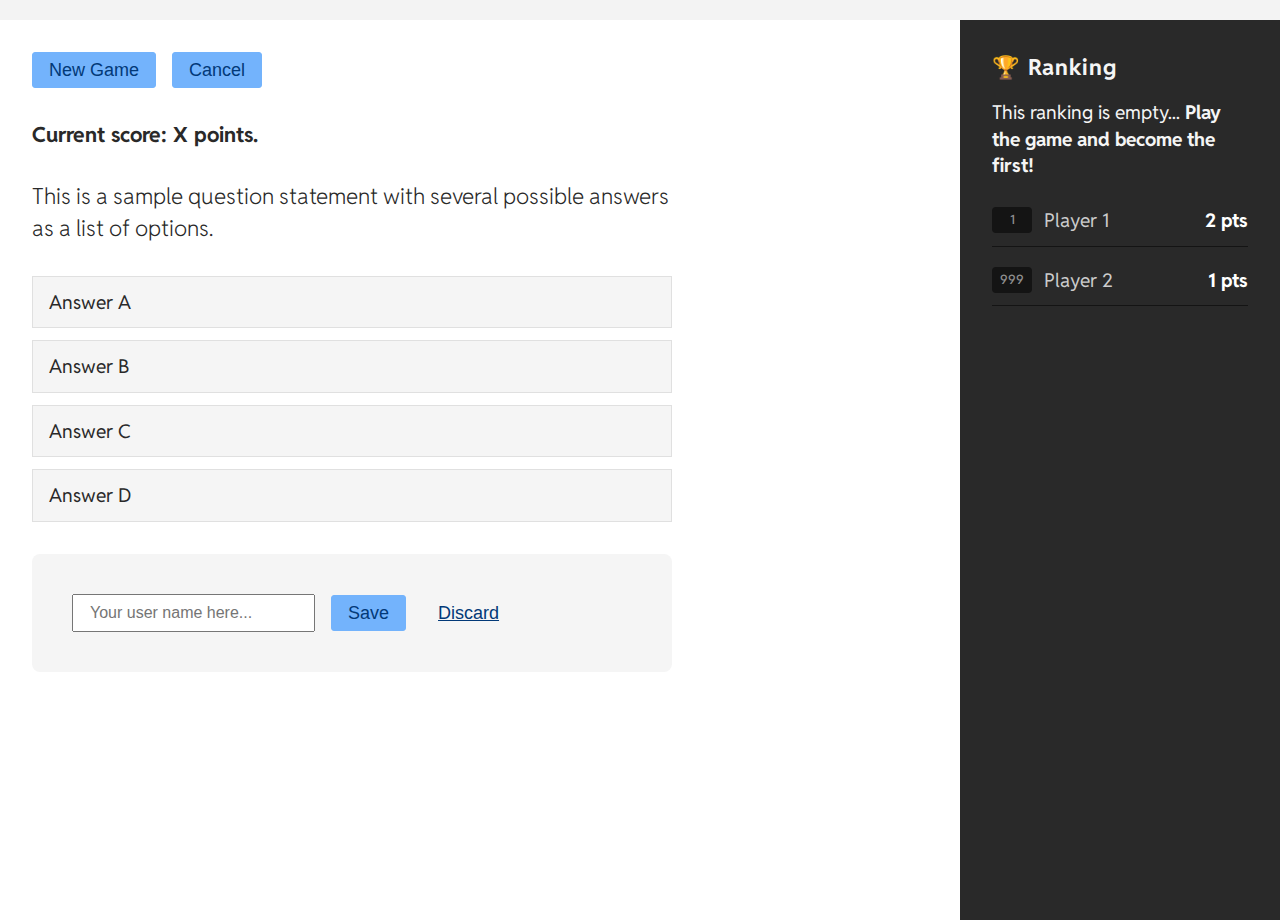
<file: PR/index.html>
<!DOCTYPE html>
<html lang="en">
<head>
    <meta charset="UTF-8">
    <meta name="viewport" content="width=device-width, initial-scale=1.0">
    <title>Web Programming - PRACTICE</title>
    <script type="module" src="js/main.js"></script>
    <link rel="preconnect" href="https://fonts.googleapis.com">
    <link rel="preconnect" href="https://fonts.gstatic.com" crossorigin>
    <link href="https://fonts.googleapis.com/css2?family=Reddit+Sans:ital,wght@0,200..900;1,200..900&display=swap" rel="stylesheet">
    <link rel="stylesheet" href="css/styles.css">
</head>
<body>

    <div class="progress-container">
        <div class="progress-bar"></div>
    </div>

    <div class="container js-app">

        <div class="game js-game">
            <nav>
                <ul class="options js-options">
                    <li><button class="btn js-new">New Game</button></li>
                    <li><button class="btn js-cancel">Cancel</button></li>
                </ul>
            </nav>

            <p class="points">Current score: <span class="js-points">X</span> points.</p>

            <div class="question js-question">
                <!-- Question HTML sample template -->
                <h3 class="question__statement">This is a sample question statement with several possible answers as a list of options.</h3>
                <ul class="question__answers">
                    <li class="question__option" data-value="Answer A">Answer A</li>
                    <li class="question__option" data-value="Answer B">Answer B</li>
                    <li class="question__option" data-value="Answer C">Answer C</li>
                    <li class="question__option" data-value="Answer D">Answer D</li>
                </ul>
                <!-- end Question HTML sample template -->
            </div>
            
            <div class="error-message js-error-message" style="display: none;">Please enter a name.</div>

            <div class="score js-score">
                <input class="score__username js-username" type="text" name="username" id="username" placeholder="Your user name here...">
                <button class="btn js-save">Save</button>
                <button class="btn btn--ghost js-discard">Discard</button>
            </div>
        </div>

        <div class="ranking js-ranking">
            <h3 class="ranking__title">🏆 Ranking</h3>

            <p class="ranking__message js-empty">This ranking is empty... <strong>Play the game and become the first!</strong></p>

            <ul class="scoreboard js-list">
                <!-- Ranking item HTML sample template -->
                <li class="scoreboard__item">
                    <p class="scoreboard__pos">1</p>
                    <p class="scoreboard__name">Player 1</p>
                    <p class="scoreboard__points">2 pts</p>
                </li>
                <!-- end Ranking item HTML sample template -->
                <li class="scoreboard__item">
                    <p class="scoreboard__pos">999</p>
                    <p class="scoreboard__name">Player 2</p>
                    <p class="scoreboard__points"> 1 pts</p>
                </li>
            </ul>
        </div>

    </div>

</body>
</html>
</file>
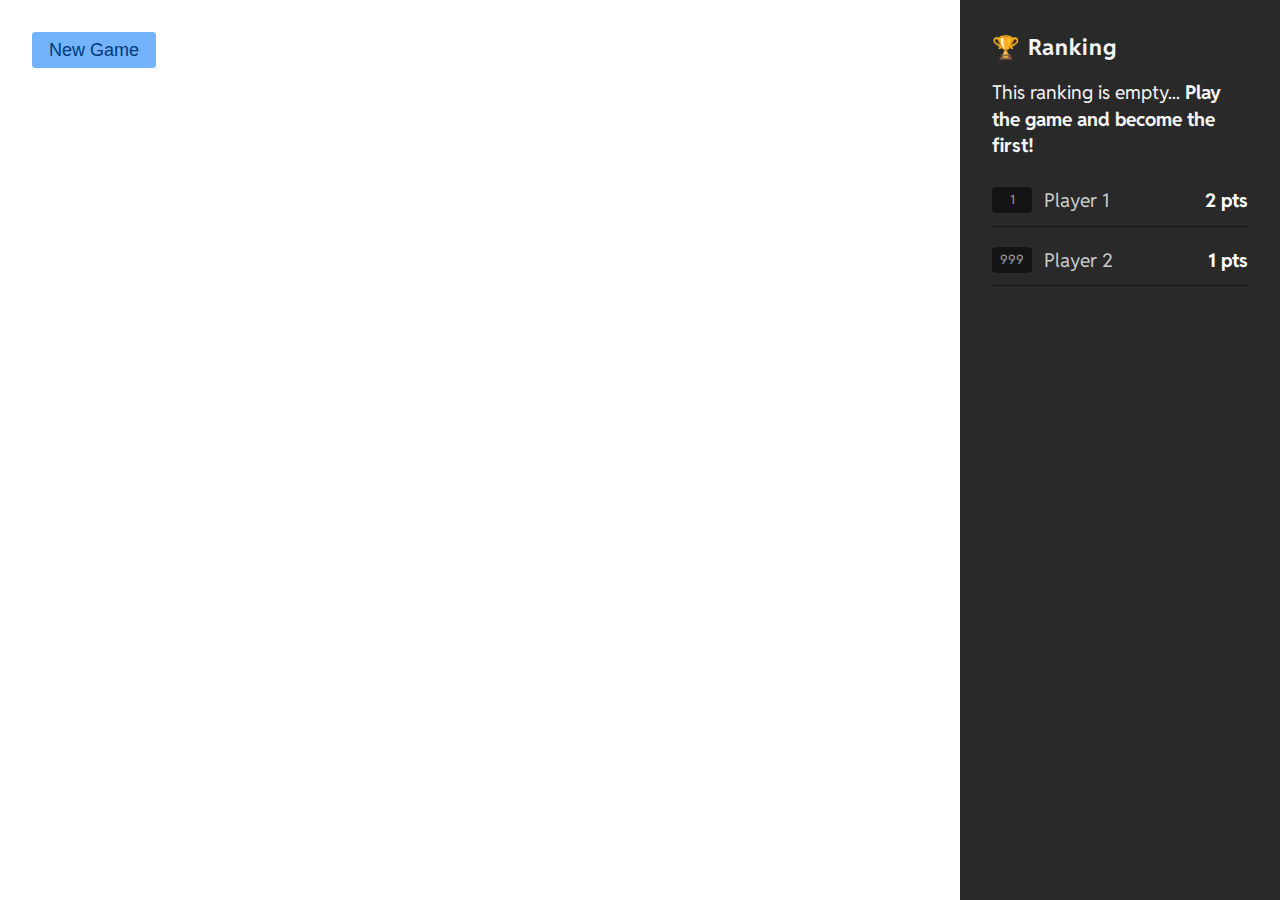
<file: PR1/index.html>
<!DOCTYPE html>
<html lang="en">
<head>
    <meta charset="UTF-8">
    <meta name="viewport" content="width=device-width, initial-scale=1.0">
    <title>Web Programming - PRACTICE</title>
    <script type="module" src="js/main.js"></script>
    <link rel="preconnect" href="https://fonts.googleapis.com">
    <link rel="preconnect" href="https://fonts.gstatic.com" crossorigin>
    <link href="https://fonts.googleapis.com/css2?family=Reddit+Sans:ital,wght@0,200..900;1,200..900&display=swap" rel="stylesheet">
    <link rel="stylesheet" href="css/styles.css">
</head>
<body>

    <div class="container js-app">

        <div class="game js-game">
            <nav>
                <ul class="options js-options">
                    <li><button class="btn js-new">New Game</button></li>
                    <li><button class="btn js-cancel">Cancel</button></li>
                </ul>
            </nav>

            <p class="points">Current score: <span class="js-points">X</span> points.</p>

            <div class="question js-question">
                <!-- Question HTML sample template -->
                <h3 class="question__statement">This is a sample question statement with several possible answers as a list of options.</h3>
                <ul class="question__answers">
                    <li class="question__option" data-value="Answer A">Answer A</li>
                    <li class="question__option" data-value="Answer B">Answer B</li>
                    <li class="question__option" data-value="Answer C">Answer C</li>
                    <li class="question__option" data-value="Answer D">Answer D</li>
                </ul>
                <!-- end Question HTML sample template -->
            </div>
            
            <div class="error-message js-error-message" style="display: none;">Please enter a name.</div>

            <div class="score js-score">
                <input class="score__username js-username" type="text" name="username" id="username" placeholder="Your user name here...">
                <button class="btn js-save">Save</button>
                <button class="btn btn--ghost js-discard">Discard</button>
            </div>
        </div>

        <div class="ranking js-ranking">
            <h3 class="ranking__title">🏆 Ranking</h3>

            <p class="ranking__message js-empty">This ranking is empty... <strong>Play the game and become the first!</strong></p>

            <ul class="scoreboard js-list">
                <!-- Ranking item HTML sample template -->
                <li class="scoreboard__item">
                    <p class="scoreboard__pos">1</p>
                    <p class="scoreboard__name">Player 1</p>
                    <p class="scoreboard__points">2 pts</p>
                </li>
                <!-- end Ranking item HTML sample template -->
                <li class="scoreboard__item">
                    <p class="scoreboard__pos">999</p>
                    <p class="scoreboard__name">Player 2</p>
                    <p class="scoreboard__points"> 1 pts</p>
                </li>
            </ul>
        </div>

    </div>

</body>
</html>
</file>
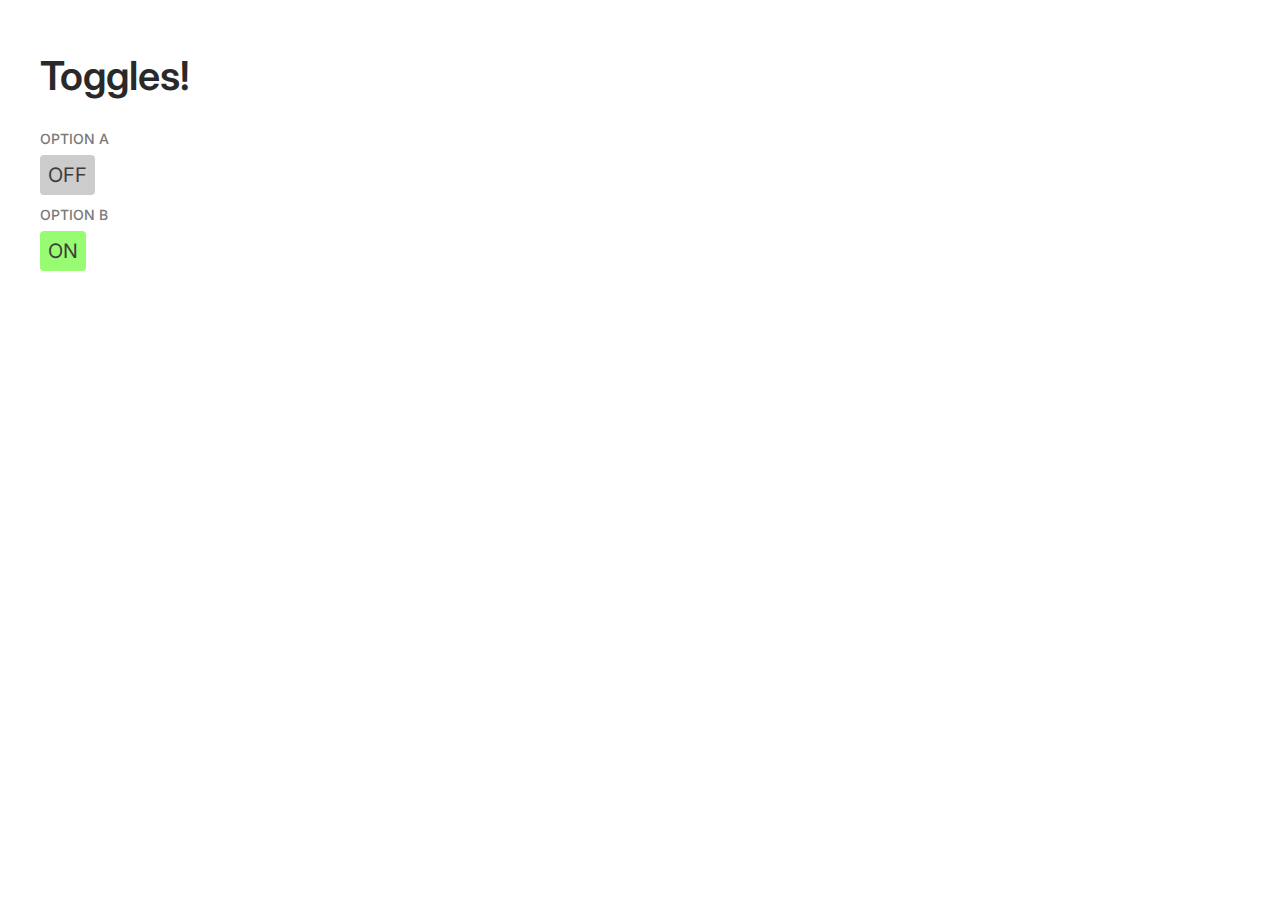
<file: CAA2/question2/index.html>
<!DOCTYPE html>
<html lang="en">
<head>
    <meta charset="UTF-8">
    <meta name="viewport" content="width=device-width, initial-scale=1.0">
    <title>20232 Web Programming - CAA2 Quesiton 4</title>
    <script type="module" src="./js/toggle.js"></script>
    <link rel="preconnect" href="https://fonts.googleapis.com">
    <link rel="preconnect" href="https://fonts.gstatic.com" crossorigin>
    <link href="https://fonts.googleapis.com/css2?family=Inter:wght@100;300;500;600;900&display=swap" rel="stylesheet">
    <link rel="stylesheet" href="css/styles.css">
</head>

<body>

    <h1>Toggles!</h1>

    <p class="label">Option A</p>
    <div class="toggle js-toggle" data-status="false">
        <p class="toggle__status js-toggle-status">OFF</p>
    </div>

    <p class="label">Option B</p>
    <div class="toggle js-toggle" data-status="true">
        <p class="toggle__status toggle__status--on js-toggle-status">ON</p>
    </div>

    <script type="module">
        import Toggle from './js/toggle.js';

        // We collect all the .js-toggle divs and create an object with each of them,
        // so that the onclick() functions and the change of states work in a scalable way.
        const toggleList = document.querySelectorAll(".js-toggle");
        toggleList.forEach(toggle => new Toggle(toggle));
    </script>
</body>

</html>
</file>
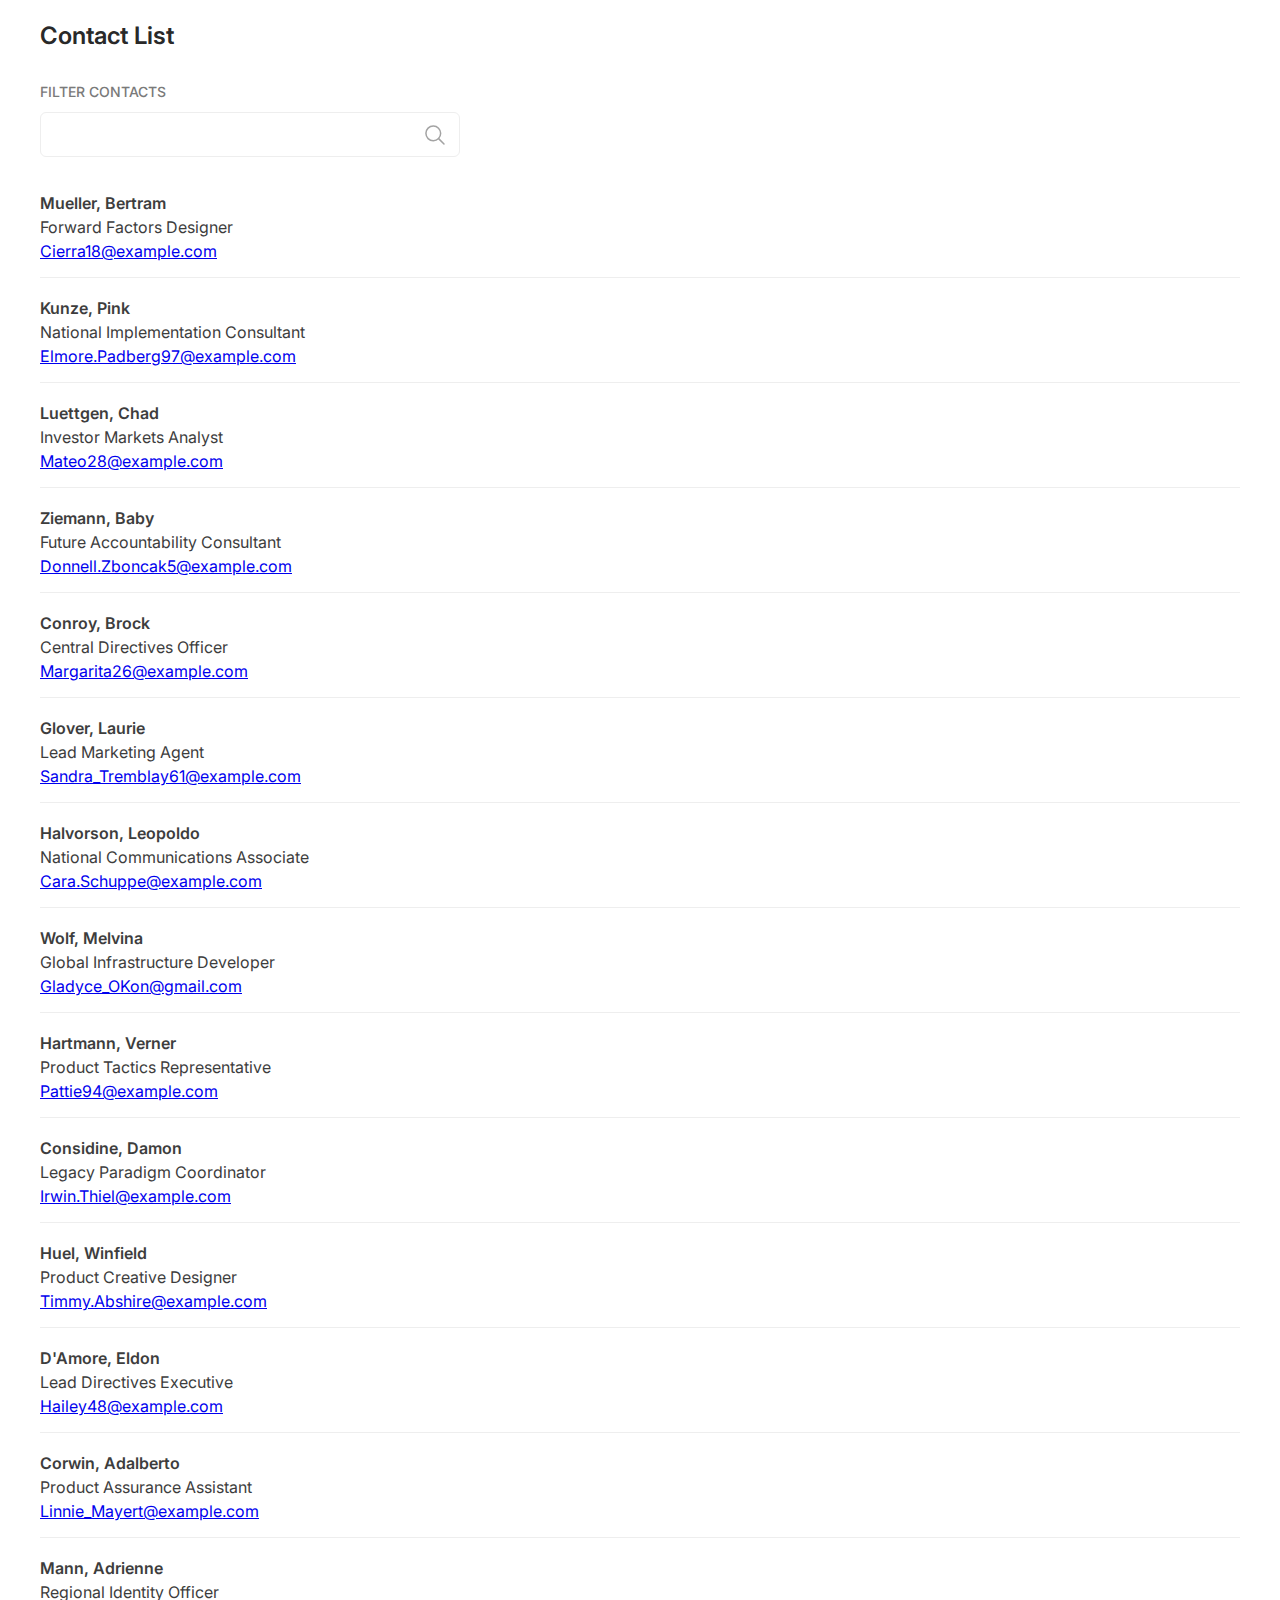
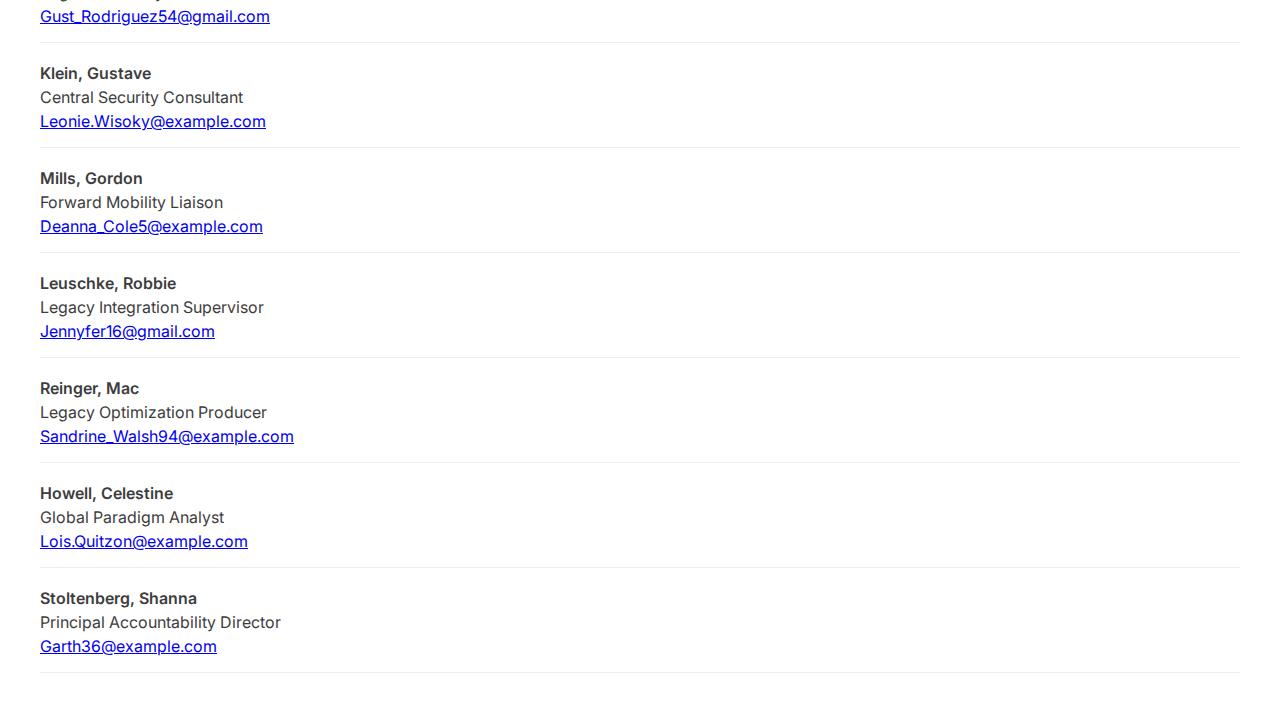
<file: CAA2/question3/index.html>
<!DOCTYPE html>
<html lang="en">
<head>
    <meta charset="UTF-8">
    <meta name="viewport" content="width=device-width, initial-scale=1.0">
    <title>20232 Web Programming - CAA2 Quesiton 5</title>
    <script type="module" src="js/main.js"></script>
    <link rel="preconnect" href="https://fonts.googleapis.com">
    <link rel="preconnect" href="https://fonts.gstatic.com" crossorigin>
    <link href="https://fonts.googleapis.com/css2?family=Inter:wght@100;300;500;600;900&display=swap" rel="stylesheet">
    <link rel="stylesheet" href="css/styles.css">
</head>
<body>

    <h1 class="title">Contact List</h1>

    <label class="searchbox__label label" for="search-term">Filter contacts</label>

    <div class="searchbox">
        <div class="searchbox__icon">
            <svg xmlns="http://www.w3.org/2000/svg" width="24" height="24" fill="none" viewBox="0 0 24 24">
                <path stroke="currentColor" stroke-miterlimit="10" stroke-width="1.5" d="M10.364 3a7.364 7.364 0 1 0 0 14.727 7.364 7.364 0 0 0 0-14.727Z"/>
                <path stroke="currentColor" stroke-linecap="round" stroke-miterlimit="10" stroke-width="1.5" d="M15.857 15.857 21 21"/>
            </svg>
        </div>
        <input class="searchbox__input js-searchTerm" type="text" name="search-term" id="search-term">
    </div>

    <ul class="contactlist js-list">
        <!-- ListItem HTML sample template -->
        <li class="contactlist__item contact">
            <div>
                <p class="contact__name"><strong>LastName, FirstName</strong></p>
                <p class="contact__job">jobTitle</p>
                <p class="contact__email">
                    <a class="contact__email-link" href="mailto: email@example.com">email@example.com</a>
                </p>
            </div>
        </li>
        <!-- end ListItem HTML sample template -->
    </ul>

</body>
</html>
</file>
<file: PR/css/styles.css>
* {
    box-sizing: border-box;
}

html,
body {
    padding: 0;
    margin: 0;
    font-family: "Reddit Sans", sans-serif;
    font-optical-sizing: auto;
    font-size: 19px;
    line-height: 1.4;
    color: hsl(0, 0%, 16%);
    background-color: hsl(0, 0%, 100%);
}

h1, h2, h3, h4, h5, h6, p {
    margin: 0;
}

ul, ol, dl {
    padding: 0;
    margin: 0;
    list-style-type: none;
}


/* Utilities */
.d-none {
    display: none !important;
}


/* Buttons */
.btn {
    padding: 8px 16px;
    font-size: 18px;
    line-height: 1;
    color: hsl(212, 96%, 24%);
    border: 1px solid hsl(212, 96%, 72%);
    border-radius: 3px;
    background-color: hsl(212, 96%, 72%);
    cursor: pointer;
}

.btn:hover {
    color: hsl(212, 96%, 12%);
    border: 1px solid hsl(212, 96%, 56%);
    background-color: hsl(212, 96%, 56%);
}

.btn--ghost {
    text-decoration: underline;
    border: 0;
    background-color: transparent;
}

.btn--ghost:hover {
    color: hsl(212, 96%, 12%);
    border: 0;
    background-color: transparent;
}


/* Main layout */
.container {
    display: flex;
    flex-direction: column;
    min-height: 100vh;
}

.game {
    width: 100%;
    padding: 32px;
}

.ranking {
    width: 100%;
    padding: 32px;
    color: hsl(0, 0%, 96%);
    background-color: hsl(0, 0%, 16%);
}

@media (min-width: 768px) {

    .container {
        flex-direction: row;
    }

    .ranking {
        width: 40%;
        max-width: 320px;
    }
}


/* Game */
.options {
    display: flex;
    gap: 16px;
}

.points {
    margin-top: 32px;
    font-size: 21px;
    font-weight: 700;
}

.question {
    margin: 32px 0 0;
    max-width: 640px;
}

.question__statement {
    font-weight: 300;
}

.question__answers {
    margin-top: 32px;
}

.question__option {
    padding: 12px 16px;
    margin-top: 12px;
    border: 1px solid hsl(0, 0%, 88%);
    background-color: hsl(0, 0%, 96%);
}

.question__option:hover {
    padding: 12px 16px;
    margin-top: 12px;
    border: 1px solid hsl(0, 0%, 88%);
    background-color: hsl(0, 0%, 92%);
}

/* Progress bar */
.progress-container {
    width: 100%;
    height: 20px;
    background-color: #f3f3f3;
    position: relative;
}

.progress-bar {
    width: 0%;
    height: 100%;
    background-color: #4CAF50;
    position: absolute;
    top: 0;
    left: 0;
    display: none;
}

.progress-bar.active {
    animation: progress-animation 5s linear forwards;
}

@keyframes progress-animation {
    0% { width: 0%; }
    100% { width: 100%; }
}

/* Score */
.score {
    display: flex;
    flex-direction: column;
    gap: 16px;
    max-width: 640px;
    padding: 40px;
    margin-top: 32px;
    border-radius: 8px;
    background-color: hsl(0, 0%, 96%);
}

.score__points {
    font-size: 21px;
    font-weight: 700;
}

input {
    padding: 8px 16px;
    font-size: 16px;
    line-height: 1;
}

@media (min-width: 768px) {

    .score {
        flex-direction: row;
        align-items: center;
    }
}


/* Ranking */
.ranking__title {
    letter-spacing: 1px;
}

.ranking__message {
    margin-top: 16px;
}

.scoreboard {
    margin-top: 16px;
}

.scoreboard__item {
    display: flex;
    align-items: center;
    padding: 12px 0;
    margin-top: 8px;
    border-bottom: 1px solid hsl(0, 0%, 8%);
}

.scoreboard__pos {
    min-width: 40px;
    padding: 4px 8px;
    font-size: 13px;
    font-weight: 500;
    text-align: center;
    color: hsl(0, 0%, 56%);
    border-radius: 4px;
    background-color: hsl(0, 0%, 8%);
}

.scoreboard__name {
    margin-left: 12px;
    color: hsl(0, 0%, 80%);
}

.scoreboard__points {
    margin-left: auto;
    font-weight: 700;
    color: hsl(0, 0%, 100%);
}
</file>
<file: PR1/css/styles.css>
* {
    box-sizing: border-box;
}

html,
body {
    padding: 0;
    margin: 0;
    font-family: "Reddit Sans", sans-serif;
    font-optical-sizing: auto;
    font-size: 19px;
    line-height: 1.4;
    color: hsl(0, 0%, 16%);
    background-color: hsl(0, 0%, 100%);
}

h1, h2, h3, h4, h5, h6, p {
    margin: 0;
}

ul, ol, dl {
    padding: 0;
    margin: 0;
    list-style-type: none;
}


/* Utilities */
.d-none {
    display: none !important;
}


/* Buttons */
.btn {
    padding: 8px 16px;
    font-size: 18px;
    line-height: 1;
    color: hsl(212, 96%, 24%);
    border: 1px solid hsl(212, 96%, 72%);
    border-radius: 3px;
    background-color: hsl(212, 96%, 72%);
    cursor: pointer;
}

.btn:hover {
    color: hsl(212, 96%, 12%);
    border: 1px solid hsl(212, 96%, 56%);
    background-color: hsl(212, 96%, 56%);
}

.btn--ghost {
    text-decoration: underline;
    border: 0;
    background-color: transparent;
}

.btn--ghost:hover {
    color: hsl(212, 96%, 12%);
    border: 0;
    background-color: transparent;
}


/* Main layout */
.container {
    display: flex;
    flex-direction: column;
    min-height: 100vh;
}

.game {
    width: 100%;
    padding: 32px;
}

.ranking {
    width: 100%;
    padding: 32px;
    color: hsl(0, 0%, 96%);
    background-color: hsl(0, 0%, 16%);
}

@media (min-width: 768px) {

    .container {
        flex-direction: row;
    }

    .ranking {
        width: 40%;
        max-width: 320px;
    }
}


/* Game */
.options {
    display: flex;
    gap: 16px;
}

.points {
    margin-top: 32px;
    font-size: 21px;
    font-weight: 700;
}

.question {
    margin: 32px 0 0;
    max-width: 640px;
}

.question__statement {
    font-weight: 300;
}

.question__answers {
    margin-top: 32px;
}

.question__option {
    padding: 12px 16px;
    margin-top: 12px;
    border: 1px solid hsl(0, 0%, 88%);
    background-color: hsl(0, 0%, 96%);
}

.question__option:hover {
    padding: 12px 16px;
    margin-top: 12px;
    border: 1px solid hsl(0, 0%, 88%);
    background-color: hsl(0, 0%, 92%);
}


/* Score */
.score {
    display: flex;
    flex-direction: column;
    gap: 16px;
    max-width: 640px;
    padding: 40px;
    margin-top: 32px;
    border-radius: 8px;
    background-color: hsl(0, 0%, 96%);
}

.score__points {
    font-size: 21px;
    font-weight: 700;
}

input {
    padding: 8px 16px;
    font-size: 16px;
    line-height: 1;
}

@media (min-width: 768px) {

    .score {
        flex-direction: row;
        align-items: center;
    }
}


/* Ranking */
.ranking__title {
    letter-spacing: 1px;
}

.ranking__message {
    margin-top: 16px;
}

.scoreboard {
    margin-top: 16px;
}

.scoreboard__item {
    display: flex;
    align-items: center;
    padding: 12px 0;
    margin-top: 8px;
    border-bottom: 1px solid hsl(0, 0%, 8%);
}

.scoreboard__pos {
    min-width: 40px;
    padding: 4px 8px;
    font-size: 13px;
    font-weight: 500;
    text-align: center;
    color: hsl(0, 0%, 56%);
    border-radius: 4px;
    background-color: hsl(0, 0%, 8%);
}

.scoreboard__name {
    margin-left: 12px;
    color: hsl(0, 0%, 80%);
}

.scoreboard__points {
    margin-left: auto;
    font-weight: 700;
    color: hsl(0, 0%, 100%);
}
</file>
<file: CAA2/question2/css/styles.css>
* {
    box-sizing: border-box;
}

html {
    padding: 0;
    margin: 0;
    box-sizing: border-box;
    font-family: Inter, 'sans-serif';
    font-size: 20px;
    font-weight: normal;
    color: hsl(0, 0%, 24%);
}

body {
    padding: 24px 40px;
    margin: 0;
}

h1, h2, h3, h4, h5, h6 {
    font-weight: 600;
    color: hsl(0, 0%, 16%);
}

strong {
    font-weight: 600;
}

.title {
    margin: 0;
    font-weight: 600;
    font-size: 24px;
    line-height: 1;
}

.label {
    margin: 0;
    padding: 0;
    color: hsl(0, 0%, 48%);
    font-size: 14px;
    font-weight: 500;
    line-height: 24px;
    text-transform: uppercase;
}

.toggle {
    margin: 4px 0 8px;
    cursor: pointer;
}

.toggle__status {
    display: inline-block;
    padding: 8px;
    margin: 0;
    background-color: hsl(0, 0%, 80%);
    border-radius: 4px;
}

.toggle__status--on {
    padding: 8px;
    background-color: hsl(104, 96%, 72%);
}
</file>
<file: CAA2/question3/css/styles.css>
* {
    box-sizing: border-box;
}

html {
    padding: 0;
    margin: 0;
    box-sizing: border-box;
    font-family: Inter, 'sans-serif';
    font-size: 20px;
    font-weight: normal;
    color: hsl(0, 0%, 24%);
}

body {
    padding: 24px 40px;
    margin: 0;
}

h1, h2, h3, h4, h5, h6 {
    color: hsl(0, 0%, 16%);
}

strong {
    font-weight: 600;
}

.title {
    margin: 0;
    font-weight: 600;
    font-size: 24px;
    line-height: 1;
}

.label {
    margin: 0;
    padding: 0;
    color: hsl(0, 0%, 48%);
    font-size: 14px;
    font-weight: 500;
    line-height: 24px;
    text-transform: uppercase;
}

.searchbox {
    position: relative;
    width: 100%;
    max-width: 420px;
    padding: 2px;
    border: 1px solid #eee;
    border-radius: 6px;
}

.searchbox__label {
    display: block;
    margin: 32px 0 8px;
}

.searchbox__input {
    width: 100%;
    padding: 8px 40px 8px 12px;
    font-size: inherit;
    color: hsl(0, 0%, 24%);
    border: 0;
}

.searchbox__icon {
    position: absolute;
    top: 50%;
    right: 12px;
    width: 24px;
    height: 24px;
    color: hsl(0, 0%, 64%);
    transform: translateY(-50%);
}

.contactlist {
    padding: 0;
    margin-top: 16px;
    width: 100%;
    font-size: 16px;
    list-style-type: none;
    list-style-position: outside;
}

.contactlist__item {
    padding: 16px 0;
    margin: 0;
    border-bottom: 1px solid #eee;
}

.contact__name {
    margin: 4px 0 0;
}

.contact__job {
    margin: 4px 0 0;
}

.contact__email {
    margin: 4px 0 0;
}
</file>
